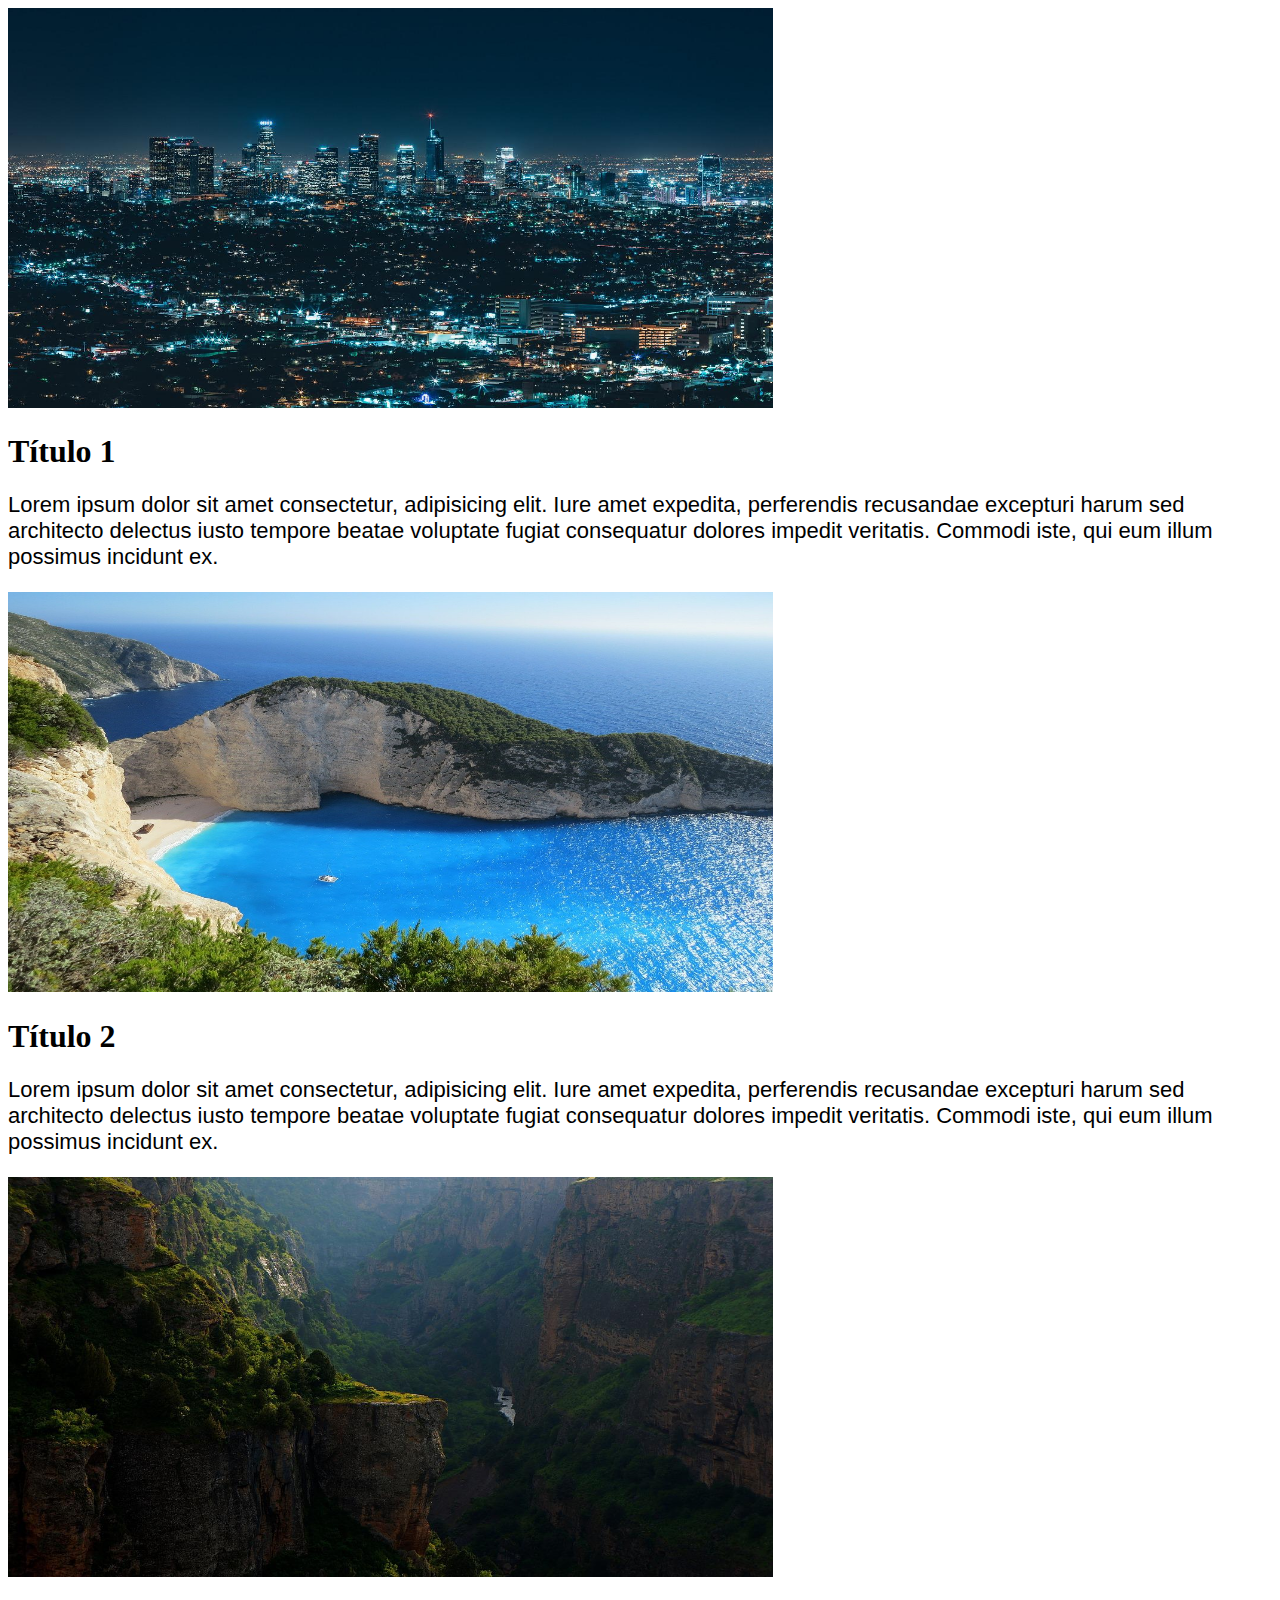
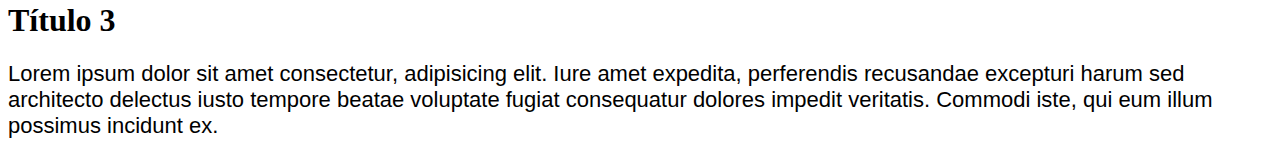
<file: index.html>
<!DOCTYPE html>
<html lang="en">
<head>
  <link rel="stylesheet" href="style.css">
  <title>Responsividade</title>
</head>
<body>
  <img class="img-content" src="01.jpg" alt="img-01">
  <h1 class="title-content">Título 1</h1>
  <p class="text-content"> Lorem ipsum dolor sit amet consectetur, 
    adipisicing elit. Iure amet expedita, perferendis 
    recusandae excepturi harum sed architecto delectus iusto tempore beatae voluptate fugiat consequatur dolores impedit veritatis. Commodi iste, qui eum illum possimus incidunt ex.
  </p>

  <img class="img-content" src="02.jpg" alt="img-03">
  <h1 class="title-content">Título 2</h1>
  <p class="text-content"> Lorem ipsum dolor sit amet 
    consectetur, adipisicing elit. Iure amet expedita, 
    perferendis recusandae excepturi harum sed architecto delectus
     iusto tempore beatae voluptate fugiat consequatur dolores
      impedit veritatis. Commodi iste, qui eum illum possimus incidunt ex.
  </p>

  <img class="img-content" src="03.jpg" alt="img-03">
  <h1 class="title-content">Título 3</h1>
  <p class="text-content"> Lorem ipsum dolor sit amet consectetur,
     adipisicing elit. Iure amet expedita, perferendis recusandae 
     excepturi harum sed architecto delectus iusto tempore beatae
      voluptate fugiat consequatur dolores impedit veritatis. 
      Commodi iste, qui eum illum possimus incidunt ex.
  </p>
</body>
</html>
</file>
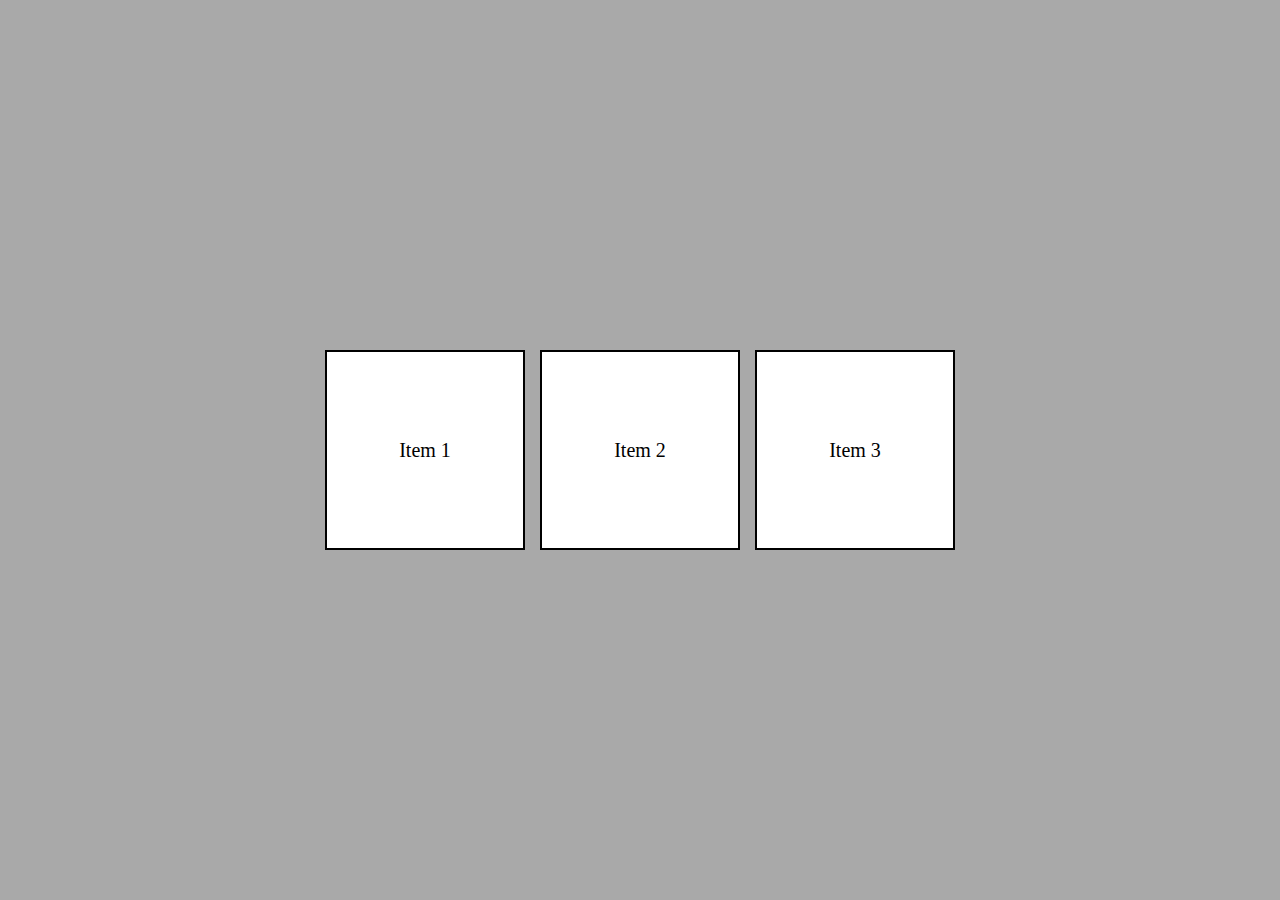
<file: flexbox.html>
<!DOCTYPE html>
<html lang="en">
<head>
  <meta name="viewport" content="width=device-width, initial-scale=1.0">
  <link rel="stylesheet" href="flexbox.css">
  <title>Flexbox layout</title>
</head>
<body>
  <div class="container">
    <div class="item">
      <p> Item 1</p>
    </div>
    <div class="item">
      <p> Item 2</p>
    </div>
    <div class="item">
      <p> Item 3</p>
    </div>
  </div>
  
</body>
</html>
</file>
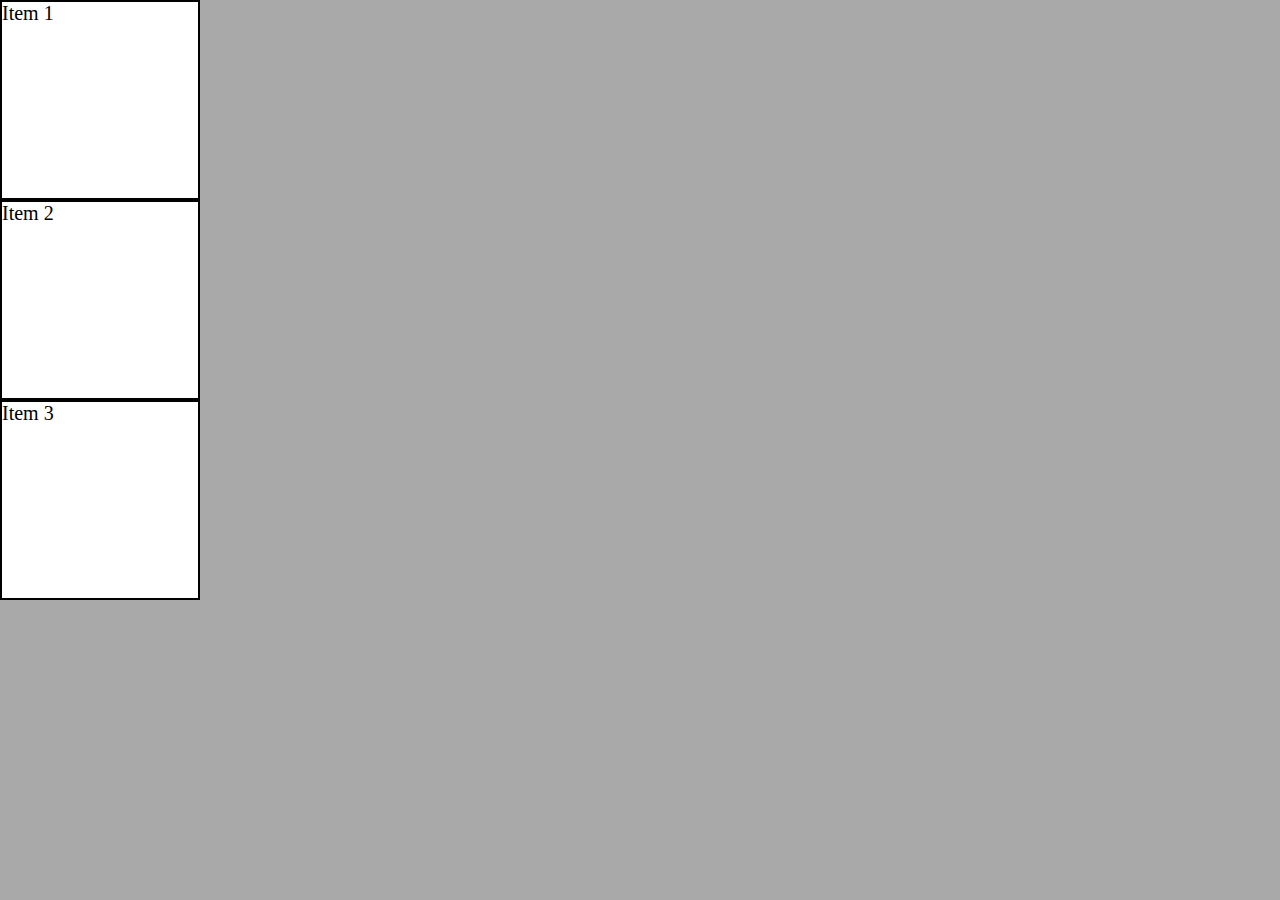
<file: flexbox/flexbox1.html>
<!DOCTYPE html>
<html lang="en">
<head>
  <meta name="viewport" content="width=device-width, initial-scale=1.0">
  <link rel="stylesheet" href="flexbox1.css">
  <title>Flexbox layout</title>
</head>
<body>
  <div class="container">
    <div class="item">
      <p> Item 1</p>
    </div>
    <div class="item">
      <p> Item 2</p>
    </div>
    <div class="item">
      <p> Item 3</p>
    </div>
  </div>
  
</body>
</html>
</file>
<file: style.css>
.img-content {
  width: 765px;
  height: 400px;
}

.text-content {
  font-size: 22px;
  font-family: Arial, Helvetica, sans-serif;
}

@media (max-width: 2560px) and (min-width: 1440px) {
  body {
  background-color: red;
  color: white;
}


}

@media (max-width: 790px) {
  .img-content {
    width: 90%;
    height: auto;
  }
}

@media (max-width: 425px) {
  .img-content {
    width: 100%;
    height: auto;
  }

  .text-content {
    font-size: 18px;
    text-align: center;
  }

  .title-content {
    text-align: center;
  }
}

@media (max-width: 320px) {
  .text-content {
    font-size: 14px;
  }
}
/*
@media (max-width: 795px) {
  .img-content {
    width: 500px;

  }
  .text-content {
    font-size: 16px;
  }

}

@media (max-width: 510px) {
  .img-content {
    width: 95%;
    height: auto;
  }

}

@media (max-width: 410px) {
  .text-content {

    text-align: center;
  }
  
}
*/
</file>
<file: flexbox.css>
* {
  margin: 0;
  padding: 0;
  box-sizing: border-box;
}

.container {
  background-color: darkgray;
  min-height: 100vh;
  display: flex;
  flex-direction: row;
  gap: 0px 15px;
  justify-content: center;
  align-items: center;
  flex-wrap: wrap;

}

.item {
  width: 200px;
  height: 200px;
  border: 2px solid black;
  background-color: white;
  font-size: 20px;
  display: flex;
  justify-content: center;
  align-items: center;
}
</file>
<file: flexbox/flexbox1.css>
* {
  margin: 0;
  padding: 0;
  box-sizing: border-box;
}

.container {
  background-color: darkgray;
  min-height: 100vh;

}

.item {
  width: 200px;
  height: 200px;
  border: 2px solid black;
  background-color: white;
  font-size: 20px;
}
</file>
